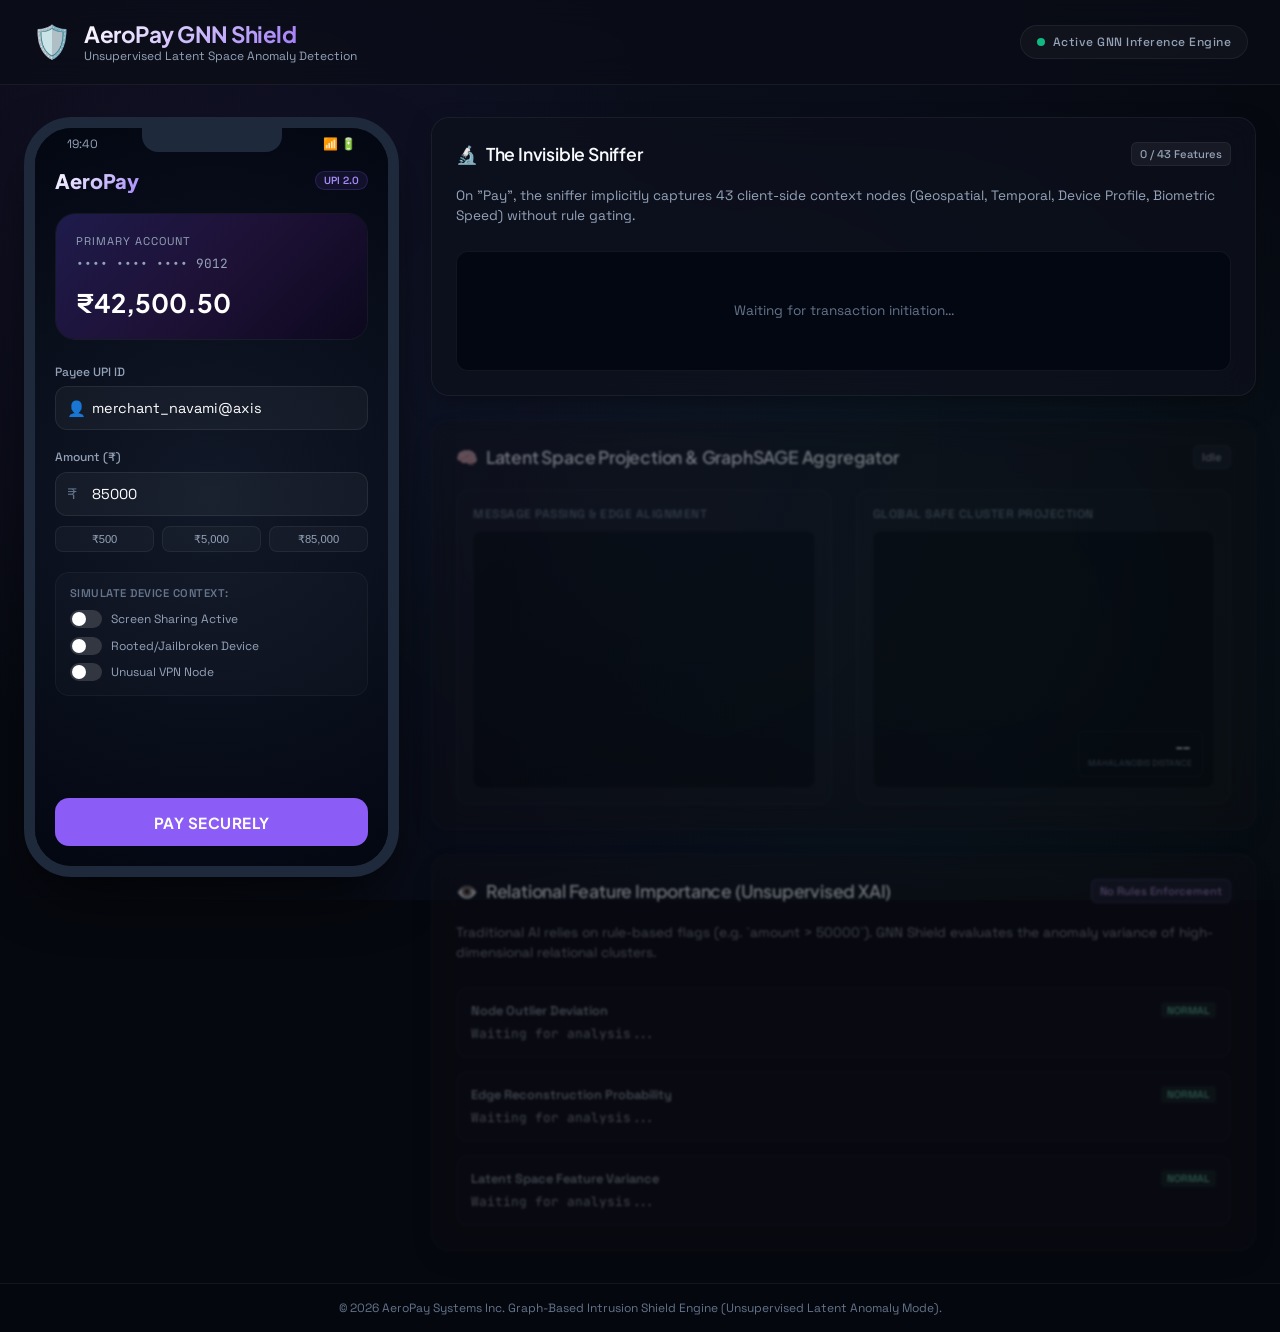
<file: web/index.html>
<!DOCTYPE html>
<html lang="en">
<head>
    <meta charset="UTF-8">
    <meta name="viewport" content="width=device-width, initial-scale=1.0">
    <title>UPI Shield | Unsupervised GNN Engine</title>
    <!-- Google Fonts for premium typography -->
    <link rel="preconnect" href="https://fonts.googleapis.com">
    <link rel="preconnect" href="https://fonts.gstatic.com" crossorigin>
    <link href="https://fonts.googleapis.com/css2?family=Space+Grotesk:wght@300;400;500;600;700&family=Plus+Jakarta+Sans:wght@300;400;500;600;700;800&family=JetBrains+Mono:wght@400;500&display=swap" rel="stylesheet">
    <link rel="stylesheet" href="styles.css">
</head>
<body>
    <div class="glow-bg"></div>
    
    <header class="app-header">
        <div class="header-logo">
            <span class="logo-icon">🛡️</span>
            <div>
                <h1>AeroPay GNN Shield</h1>
                <p>Unsupervised Latent Space Anomaly Detection</p>
            </div>
        </div>
        <div class="engine-status">
            <span class="status-indicator pulsing"></span>
            <span class="status-text">Active GNN Inference Engine</span>
        </div>
    </header>

    <main class="main-container">
        <!-- LEFT: UPI Mobile Wallet Simulator -->
        <section class="wallet-column">
            <div class="phone-simulator">
                <div class="phone-notch"></div>
                <div class="phone-screen">
                    <!-- Top Status Bar -->
                    <div class="phone-status-bar">
                        <span class="time">19:40</span>
                        <div class="status-icons">
                            <span>📶</span>
                            <span>🔋</span>
                        </div>
                    </div>

                    <!-- Screen Content Container -->
                    <div class="screen-content active" id="wallet-screen">
                        <!-- AeroPay Logo -->
                        <div class="wallet-header">
                            <span class="wallet-brand">AeroPay</span>
                            <span class="wallet-badge">UPI 2.0</span>
                        </div>

                        <!-- Card/Balance display -->
                        <div class="balance-card">
                            <div class="card-bg-gradient"></div>
                            <div class="card-details">
                                <span class="card-label">Primary Account</span>
                                <span class="card-num">•••• •••• •••• 9012</span>
                                <h3 class="balance-amount">₹42,500.50</h3>
                            </div>
                        </div>

                        <!-- UPI Transaction Form -->
                        <form id="upi-payment-form" class="upi-form">
                            <div class="input-group">
                                <label for="upi-id">Payee UPI ID</label>
                                <div class="input-wrapper">
                                    <span class="input-icon">👤</span>
                                    <input type="text" id="upi-id" placeholder="name@bank or merchant_id" required value="merchant_navami@axis">
                                </div>
                            </div>

                            <div class="input-group">
                                <label for="txn-amount">Amount (₹)</label>
                                <div class="input-wrapper">
                                    <span class="input-icon">₹</span>
                                    <input type="number" id="txn-amount" min="1" max="1000000" placeholder="0.00" required value="85000">
                                </div>
                                <div class="quick-amounts">
                                    <button type="button" class="btn-quick" data-amount="500">₹500</button>
                                    <button type="button" class="btn-quick" data-amount="5000">₹5,000</button>
                                    <button type="button" class="btn-quick" data-amount="85000">₹85,000</button>
                                </div>
                            </div>

                            <div class="threat-sim-box">
                                <span class="sim-label">Simulate Device Context:</span>
                                <div class="checkbox-group">
                                    <label class="toggle-switch">
                                        <input type="checkbox" id="sim-screen-share">
                                        <span class="slider"></span>
                                        <span class="label-text">Screen Sharing Active</span>
                                    </label>
                                    <label class="toggle-switch">
                                        <input type="checkbox" id="sim-root-status">
                                        <span class="slider"></span>
                                        <span class="label-text">Rooted/Jailbroken Device</span>
                                    </label>
                                    <label class="toggle-switch">
                                        <input type="checkbox" id="sim-vpn">
                                        <span class="slider"></span>
                                        <span class="label-text">Unusual VPN Node</span>
                                    </label>
                                </div>
                            </div>

                            <button type="submit" class="btn-pay" id="pay-btn">
                                <span class="btn-text">PAY SECURELY</span>
                                <span class="btn-glow"></span>
                            </button>
                        </form>
                    </div>

                    <!-- Screen: Sniffing / Scanning State -->
                    <div class="screen-content" id="processing-screen">
                        <div class="processing-loader">
                            <div class="spinner-outer"></div>
                            <div class="spinner-inner"></div>
                            <span class="spinner-icon">🛡️</span>
                        </div>
                        <h3>Analyzing Transaction</h3>
                        <p class="process-step-text">Initiating Sniffer Protocols...</p>
                        
                        <div class="mobile-terminal-preview">
                            <div class="terminal-header">
                                <span class="term-dot red"></span>
                                <span class="term-dot yellow"></span>
                                <span class="term-dot green"></span>
                                <span class="term-title">sniffer_daemon.log</span>
                            </div>
                            <div class="terminal-body" id="mobile-log-stream">
                                <!-- Logs will stream here -->
                            </div>
                        </div>
                    </div>

                    <!-- Screen: Verdict View -->
                    <div class="screen-content" id="verdict-screen">
                        <div class="verdict-card">
                            <div class="verdict-icon-container" id="verdict-icon-bg">
                                <span class="verdict-large-icon" id="verdict-icon">✓</span>
                            </div>
                            <h2 class="verdict-title" id="verdict-title">Transaction Authorized</h2>
                            <p class="verdict-desc" id="verdict-desc">Success: Embedding verified within Global Safe Cluster.</p>
                            
                            <div class="verdict-meta">
                                <div class="meta-row">
                                    <span>Txn ID:</span>
                                    <strong id="verdict-txn-id">TXN-493A27DF</strong>
                                </div>
                                <div class="meta-row">
                                    <span>GNN Risk:</span>
                                    <strong id="verdict-risk-pct">12.4%</strong>
                                </div>
                            </div>

                            <button class="btn-reset" id="reset-btn">Done</button>
                        </div>
                    </div>
                </div>
            </div>
        </section>

        <!-- RIGHT: GNN Adaptive Shield Monitor -->
        <section class="dashboard-column">
            <!-- Glass Card: Sniffer Diagnostics -->
            <article class="glass-card" id="sniffer-card">
                <div class="card-header">
                    <h3><span class="card-icon">🔬</span>The Invisible Sniffer</h3>
                    <span class="badge" id="features-counter">0 / 43 Features</span>
                </div>
                <div class="sniffer-grid-container">
                    <p class="section-desc">On "Pay", the sniffer implicitly captures 43 client-side context nodes (Geospatial, Temporal, Device Profile, Biometric Speed) without rule gating.</p>
                    <div class="sniffer-log-wrapper">
                        <div class="terminal-body" id="main-log-stream">
                            <div class="empty-terminal-msg">Waiting for transaction initiation...</div>
                        </div>
                    </div>
                </div>
            </article>

            <!-- Glass Card: Node Mapping & Embedding Projection -->
            <article class="glass-card disabled" id="mapping-card">
                <div class="card-header">
                    <h3><span class="card-icon">🧠</span>Latent Space Projection & GraphSAGE Aggregator</h3>
                    <div class="card-badge" id="aggregator-status">Idle</div>
                </div>
                <div class="mapping-grid">
                    <!-- Graph Network Animation -->
                    <div class="graph-animation-box">
                        <span class="sub-label">Message Passing & Edge Alignment</span>
                        <div class="canvas-wrapper">
                            <canvas id="network-canvas"></canvas>
                        </div>
                    </div>

                    <!-- Latent Space Cloud -->
                    <div class="latent-space-box">
                        <span class="sub-label">Global Safe Cluster Projection</span>
                        <div class="canvas-wrapper">
                            <canvas id="latent-space-canvas"></canvas>
                            <div class="latent-distance-overlay" id="distance-overlay">
                                <span class="dist-val">--</span>
                                <span class="dist-label">Mahalanobis Distance</span>
                            </div>
                        </div>
                    </div>
                </div>
            </article>

            <!-- Glass Card: Unsupervised Explainable AI Evidence -->
            <article class="glass-card disabled" id="xai-card">
                <div class="card-header">
                    <h3><span class="card-icon">👁️</span>Relational Feature Importance (Unsupervised XAI)</h3>
                    <span class="badge badge-accent">No Rules Enforcement</span>
                </div>
                <div class="xai-content">
                    <p class="section-desc">Traditional AI relies on rule-based flags (e.g. `amount > 50000`). GNN Shield evaluates the anomaly variance of high-dimensional relational clusters.</p>
                    
                    <div class="xai-metrics-container">
                        <!-- Metric 1: Node Outlier Distance -->
                        <div class="xai-metric-item" id="xai-node-outlier">
                            <div class="metric-top">
                                <span class="metric-label">Node Outlier Deviation</span>
                                <span class="metric-status success" id="xai-outlier-badge">Normal</span>
                            </div>
                            <p class="metric-text" id="xai-outlier-text">Waiting for analysis...</p>
                        </div>

                        <!-- Metric 2: Edge Reconstruction Loss -->
                        <div class="xai-metric-item" id="xai-edge-loss">
                            <div class="metric-top">
                                <span class="metric-label">Edge Reconstruction Probability</span>
                                <span class="metric-status success" id="xai-edge-badge">Normal</span>
                            </div>
                            <p class="metric-text" id="xai-edge-text">Waiting for analysis...</p>
                        </div>

                        <!-- Metric 3: Latent Space Deviation -->
                        <div class="xai-metric-item" id="xai-space-dev">
                            <div class="metric-top">
                                <span class="metric-label">Latent Space Feature Variance</span>
                                <span class="metric-status success" id="xai-variance-badge">Normal</span>
                            </div>
                            <p class="metric-text" id="xai-variance-text">Waiting for analysis...</p>
                        </div>
                    </div>
                </div>
            </article>
        </main>

        <footer class="app-footer">
            <p>© 2026 AeroPay Systems Inc. Graph-Based Intrusion Shield Engine (Unsupervised Latent Anomaly Mode).</p>
        </footer>

    <script src="script.js"></script>
</body>
</html>
</file>
<file: web/styles.css>
/* Modern CSS variables and reset */
:root {
    --bg-base: #06080f;
    --bg-card: rgba(13, 17, 28, 0.7);
    --border-color: rgba(255, 255, 255, 0.06);
    
    --color-primary: #8b5cf6; /* Cyber Purple */
    --color-primary-glow: rgba(139, 92, 246, 0.35);
    
    --color-safe: #10b981; /* Emerald Green */
    --color-safe-glow: rgba(16, 185, 129, 0.25);
    
    --color-threat: #ef4444; /* Cyber Crimson */
    --color-threat-glow: rgba(239, 68, 68, 0.25);
    
    --color-text-primary: #f8fafc;
    --color-text-secondary: #94a3b8;
    --color-text-muted: #64748b;
    
    --font-heading: 'Plus Jakarta Sans', system-ui, -apple-system, sans-serif;
    --font-body: 'Space Grotesk', system-ui, -apple-system, sans-serif;
    --font-mono: 'JetBrains Mono', monospace;
    
    --card-shadow: 0 10px 30px -10px rgba(0, 0, 0, 0.5);
    --glass-blur: blur(16px);
}

* {
    box-sizing: border-box;
    margin: 0;
    padding: 0;
}

body {
    background-color: var(--bg-base);
    color: var(--color-text-primary);
    font-family: var(--font-body);
    min-height: 100vh;
    display: flex;
    flex-direction: column;
    overflow-x: hidden;
    position: relative;
}

/* Background glowing particles simulation */
.glow-bg {
    position: fixed;
    top: 0;
    left: 0;
    width: 100vw;
    height: 100vh;
    background: 
        radial-gradient(circle at 10% 20%, rgba(139, 92, 246, 0.08) 0%, transparent 40%),
        radial-gradient(circle at 80% 70%, rgba(16, 185, 129, 0.05) 0%, transparent 45%),
        radial-gradient(circle at 50% 50%, rgba(15, 23, 42, 0.8) 0%, #06080f 100%);
    z-index: -2;
}

/* Header design */
.app-header {
    background: rgba(10, 14, 23, 0.7);
    backdrop-filter: var(--glass-blur);
    -webkit-backdrop-filter: var(--glass-blur);
    border-bottom: 1px solid var(--border-color);
    padding: 1.25rem 2rem;
    display: flex;
    justify-content: space-between;
    align-items: center;
    position: sticky;
    top: 0;
    z-index: 10;
}

.header-logo {
    display: flex;
    align-items: center;
    gap: 0.75rem;
}

.logo-icon {
    font-size: 2rem;
}

.header-logo h1 {
    font-family: var(--font-heading);
    font-size: 1.4rem;
    font-weight: 700;
    letter-spacing: -0.5px;
    background: linear-gradient(135deg, #fff 0%, var(--color-primary) 100%);
    -webkit-background-clip: text;
    -webkit-text-fill-color: transparent;
}

.header-logo p {
    font-size: 0.75rem;
    color: var(--color-text-secondary);
    font-family: var(--font-body);
}

.engine-status {
    background: rgba(255, 255, 255, 0.03);
    border: 1px solid var(--border-color);
    border-radius: 99px;
    padding: 0.5rem 1rem;
    display: flex;
    align-items: center;
    gap: 0.5rem;
}

.status-indicator {
    width: 8px;
    height: 8px;
    border-radius: 50%;
    background-color: var(--color-safe);
}

.status-indicator.pulsing {
    box-shadow: 0 0 0 0 rgba(16, 185, 129, 0.7);
    animation: pulse 1.6s infinite;
}

.status-text {
    font-size: 0.75rem;
    font-weight: 500;
    color: var(--color-text-secondary);
    letter-spacing: 0.5px;
}

/* Page Layout grid */
.main-container {
    flex: 1;
    max-width: 1400px;
    margin: 2rem auto;
    padding: 0 1.5rem;
    width: 100%;
    display: grid;
    grid-template-columns: 375px 1fr;
    gap: 2rem;
    align-items: start;
}

/* Right Dashboard Cards Layout */
.dashboard-column {
    display: grid;
    grid-template-columns: 1fr;
    gap: 1.5rem;
}

/* Glassmorphic cards */
.glass-card {
    background: var(--bg-card);
    backdrop-filter: var(--glass-blur);
    -webkit-backdrop-filter: var(--glass-blur);
    border: 1px solid var(--border-color);
    border-radius: 18px;
    padding: 1.5rem;
    box-shadow: var(--card-shadow);
    transition: all 0.4s cubic-bezier(0.16, 1, 0.3, 1);
    position: relative;
    overflow: hidden;
}

.glass-card:not(.disabled):hover {
    border-color: rgba(139, 92, 246, 0.2);
    box-shadow: 0 15px 35px -10px rgba(0, 0, 0, 0.6), 0 0 20px -5px rgba(139, 92, 246, 0.1);
}

.glass-card.disabled {
    opacity: 0.4;
    pointer-events: none;
    filter: blur(1px) grayscale(40%);
}

.card-header {
    display: flex;
    justify-content: space-between;
    align-items: center;
    margin-bottom: 1.25rem;
}

.card-header h3 {
    font-family: var(--font-heading);
    font-size: 1.1rem;
    font-weight: 600;
    display: flex;
    align-items: center;
    gap: 0.5rem;
    letter-spacing: -0.2px;
}

.badge {
    background: rgba(255, 255, 255, 0.05);
    border: 1px solid var(--border-color);
    border-radius: 6px;
    font-size: 0.7rem;
    padding: 0.25rem 0.5rem;
    font-weight: 500;
    color: var(--color-text-secondary);
}

.badge-accent {
    background: rgba(139, 92, 246, 0.15);
    border-color: rgba(139, 92, 246, 0.3);
    color: #c084fc;
}

.card-badge {
    background: rgba(255, 255, 255, 0.05);
    border: 1px solid var(--border-color);
    border-radius: 6px;
    font-size: 0.7rem;
    padding: 0.25rem 0.5rem;
    font-weight: 500;
    color: var(--color-text-secondary);
}

.red-badge {
    background: rgba(239, 68, 68, 0.15) !important;
    border-color: rgba(239, 68, 68, 0.3) !important;
    color: #f87171 !important;
}

.green-badge {
    background: rgba(16, 185, 129, 0.15) !important;
    border-color: rgba(16, 185, 129, 0.3) !important;
    color: #34d399 !important;
}

.section-desc {
    font-size: 0.85rem;
    color: var(--color-text-secondary);
    line-height: 1.5;
    margin-bottom: 1rem;
}

/* Phone simulator layout */
.phone-simulator {
    width: 375px;
    height: 760px;
    background: #020306;
    border: 11px solid #1e293b;
    border-radius: 48px;
    box-shadow: 0 25px 60px -15px rgba(0, 0, 0, 0.8), 0 0 3px 2px rgba(255, 255, 255, 0.05) inset;
    position: sticky;
    top: 100px;
    overflow: hidden;
}

.phone-notch {
    width: 140px;
    height: 24px;
    background: #1e293b;
    position: absolute;
    top: 0;
    left: 50%;
    transform: translateX(-50%);
    border-bottom-left-radius: 16px;
    border-bottom-right-radius: 16px;
    z-index: 5;
}

.phone-screen {
    width: 100%;
    height: 100%;
    position: relative;
    padding: 2.5rem 1.25rem 1.25rem 1.25rem;
    display: flex;
    flex-direction: column;
    background: radial-gradient(circle at center, #111827 0%, #030712 100%);
}

.phone-status-bar {
    position: absolute;
    top: 8px;
    left: 2rem;
    right: 2rem;
    display: flex;
    justify-content: space-between;
    align-items: center;
    font-size: 0.75rem;
    color: var(--color-text-secondary);
    z-index: 4;
}

.screen-content {
    display: none;
    flex: 1;
    flex-direction: column;
    animation: screenFade 0.35s ease-out forwards;
}

.screen-content.active {
    display: flex;
}

/* Active Wallet view */
.wallet-header {
    display: flex;
    justify-content: space-between;
    align-items: center;
    margin-bottom: 1.25rem;
}

.wallet-brand {
    font-family: var(--font-heading);
    font-weight: 800;
    font-size: 1.25rem;
    background: linear-gradient(135deg, #fff 0%, #a78bfa 100%);
    -webkit-background-clip: text;
    -webkit-text-fill-color: transparent;
}

.wallet-badge {
    background: rgba(139, 92, 246, 0.1);
    color: #a78bfa;
    border: 1px solid rgba(139, 92, 246, 0.2);
    border-radius: 99px;
    font-size: 0.65rem;
    padding: 0.15rem 0.5rem;
    font-weight: 600;
}

.balance-card {
    border-radius: 20px;
    padding: 1.25rem;
    position: relative;
    overflow: hidden;
    margin-bottom: 1.5rem;
    border: 1px solid rgba(255, 255, 255, 0.05);
}

.card-bg-gradient {
    position: absolute;
    top: 0;
    left: 0;
    width: 100%;
    height: 100%;
    background: linear-gradient(135deg, #1e1b4b 0%, #1e1136 50%, #0c081e 100%);
    z-index: 1;
}

.card-details {
    position: relative;
    z-index: 2;
    display: flex;
    flex-direction: column;
    gap: 0.35rem;
}

.card-label {
    font-size: 0.7rem;
    color: var(--color-text-secondary);
    text-transform: uppercase;
    letter-spacing: 1px;
}

.card-num {
    font-family: var(--font-mono);
    font-size: 0.8rem;
    color: var(--color-text-secondary);
    margin-top: 0.1rem;
}

.balance-amount {
    font-family: var(--font-heading);
    font-size: 1.6rem;
    font-weight: 700;
    color: #fff;
    margin-top: 0.5rem;
}

/* Pay Form */
.upi-form {
    display: flex;
    flex-direction: column;
    gap: 1.2rem;
    flex: 1;
}

.input-group {
    display: flex;
    flex-direction: column;
    gap: 0.4rem;
}

.input-group label {
    font-size: 0.75rem;
    color: var(--color-text-secondary);
    font-weight: 500;
}

.input-wrapper {
    position: relative;
    display: flex;
    align-items: center;
}

.input-icon {
    position: absolute;
    left: 0.75rem;
    font-size: 0.95rem;
    color: var(--color-text-muted);
}

.input-wrapper input {
    width: 100%;
    background: rgba(255, 255, 255, 0.04);
    border: 1px solid rgba(255, 255, 255, 0.08);
    border-radius: 12px;
    padding: 0.75rem 0.75rem 0.75rem 2.25rem;
    color: #fff;
    font-family: var(--font-body);
    font-size: 0.9rem;
    transition: all 0.3s;
}

.input-wrapper input:focus {
    outline: none;
    border-color: var(--color-primary);
    background: rgba(255, 255, 255, 0.07);
    box-shadow: 0 0 10px rgba(139, 92, 246, 0.15);
}

.quick-amounts {
    display: flex;
    gap: 0.5rem;
    margin-top: 0.25rem;
}

.btn-quick {
    flex: 1;
    background: rgba(255, 255, 255, 0.03);
    border: 1px solid rgba(255, 255, 255, 0.06);
    border-radius: 8px;
    padding: 0.35rem 0;
    color: var(--color-text-secondary);
    font-size: 0.7rem;
    font-weight: 500;
    cursor: pointer;
    transition: all 0.2s;
}

.btn-quick:hover {
    background: rgba(255, 255, 255, 0.08);
    color: #fff;
    border-color: rgba(255, 255, 255, 0.15);
}

/* Sim context switches */
.threat-sim-box {
    background: rgba(255, 255, 255, 0.02);
    border: 1px solid rgba(255, 255, 255, 0.04);
    border-radius: 14px;
    padding: 0.85rem;
}

.sim-label {
    display: block;
    font-size: 0.7rem;
    font-weight: 600;
    color: var(--color-text-muted);
    text-transform: uppercase;
    letter-spacing: 0.5px;
    margin-bottom: 0.6rem;
}

.checkbox-group {
    display: flex;
    flex-direction: column;
    gap: 0.55rem;
}

.toggle-switch {
    display: flex;
    align-items: center;
    gap: 0.6rem;
    cursor: pointer;
    user-select: none;
}

.toggle-switch input {
    display: none;
}

.slider {
    position: relative;
    width: 32px;
    height: 18px;
    background-color: rgba(255, 255, 255, 0.15);
    border-radius: 18px;
    transition: .3s;
}

.slider:before {
    position: absolute;
    content: "";
    height: 14px;
    width: 14px;
    left: 2px;
    bottom: 2px;
    background-color: white;
    border-radius: 50%;
    transition: .3s;
}

.toggle-switch input:checked + .slider {
    background-color: var(--color-primary);
}

.toggle-switch input:checked + .slider:before {
    transform: translateX(14px);
}

.label-text {
    font-size: 0.75rem;
    color: var(--color-text-secondary);
}

/* Pay Button */
.btn-pay {
    position: relative;
    background: var(--color-primary);
    border: none;
    border-radius: 14px;
    padding: 0.9rem;
    color: #fff;
    font-family: var(--font-heading);
    font-weight: 700;
    font-size: 0.95rem;
    letter-spacing: 0.5px;
    cursor: pointer;
    overflow: hidden;
    transition: all 0.3s;
    margin-top: auto;
}

.btn-pay:hover {
    transform: translateY(-2px);
    box-shadow: 0 10px 20px -5px var(--color-primary-glow);
}

.btn-pay:active {
    transform: translateY(0);
}

.btn-glow {
    position: absolute;
    top: 0;
    left: -100%;
    width: 100%;
    height: 100%;
    background: linear-gradient(
        90deg,
        transparent,
        rgba(255, 255, 255, 0.2),
        transparent
    );
    transition: 0.5s;
}

.btn-pay:hover .btn-glow {
    left: 100%;
    transition: 0.6s ease-in-out;
}

/* Processing view styling */
.processing-loader {
    display: flex;
    justify-content: center;
    align-items: center;
    position: relative;
    width: 100px;
    height: 100px;
    margin: 2.5rem auto 1.5rem auto;
}

.spinner-outer {
    position: absolute;
    width: 100%;
    height: 100%;
    border: 3px solid transparent;
    border-top-color: var(--color-primary);
    border-bottom-color: var(--color-primary);
    border-radius: 50%;
    animation: rotateOuter 1.5s linear infinite;
}

.spinner-inner {
    position: absolute;
    width: 80%;
    height: 80%;
    border: 3px solid transparent;
    border-left-color: #f472b6;
    border-right-color: #f472b6;
    border-radius: 50%;
    animation: rotateInner 1.2s linear infinite reverse;
}

.spinner-icon {
    font-size: 1.8rem;
    animation: heartbeat 1.5s ease-in-out infinite;
}

#processing-screen h3 {
    text-align: center;
    font-family: var(--font-heading);
    font-weight: 700;
    margin-bottom: 0.25rem;
}

.process-step-text {
    text-align: center;
    font-size: 0.8rem;
    color: var(--color-text-secondary);
    margin-bottom: 1.5rem;
    font-family: var(--font-mono);
}

.mobile-terminal-preview {
    background: rgba(0, 0, 0, 0.4);
    border: 1px solid rgba(255, 255, 255, 0.05);
    border-radius: 12px;
    flex: 1;
    overflow: hidden;
    display: flex;
    flex-direction: column;
}

.terminal-header {
    background: rgba(255, 255, 255, 0.03);
    padding: 0.4rem 0.6rem;
    border-bottom: 1px solid rgba(255, 255, 255, 0.04);
    display: flex;
    align-items: center;
    gap: 0.35rem;
}

.term-dot {
    width: 6px;
    height: 6px;
    border-radius: 50%;
}

.term-dot.red { background-color: #ef4444; }
.term-dot.yellow { background-color: #f59e0b; }
.term-dot.green { background-color: #10b981; }

.term-title {
    font-size: 0.6rem;
    color: var(--color-text-muted);
    font-family: var(--font-mono);
    margin-left: 0.25rem;
}

.terminal-body {
    padding: 0.75rem;
    font-family: var(--font-mono);
    font-size: 0.7rem;
    line-height: 1.4;
    overflow-y: auto;
    flex: 1;
    color: #10b981;
}

/* Sniffer card diagnostics main view */
.sniffer-grid-container {
    display: flex;
    flex-direction: column;
    gap: 0.5rem;
}

.sniffer-log-wrapper {
    height: 120px;
    border-radius: 12px;
    background-color: #030712;
    border: 1px solid var(--border-color);
    display: flex;
    flex-direction: column;
    overflow: hidden;
}

.empty-terminal-msg {
    color: var(--color-text-muted);
    height: 100%;
    display: flex;
    justify-content: center;
    align-items: center;
    font-family: var(--font-body);
    font-size: 0.85rem;
}

/* Main log stream formatting */
.log-line {
    margin-bottom: 0.25rem;
    animation: logFade 0.25s ease-out forwards;
}

.log-line .timestamp {
    color: var(--color-text-muted);
    margin-right: 0.4rem;
}

.log-line .success-term { color: var(--color-safe); }
.log-line .warning-term { color: #f59e0b; }
.log-line .error-term { color: var(--color-threat); }
.log-line .dim-term { color: var(--color-text-muted); }

/* Latent Space Projection & GraphSAGE Aggregator Layout */
.mapping-grid {
    display: grid;
    grid-template-columns: 1fr 1fr;
    gap: 1.5rem;
}

@media (max-width: 900px) {
    .mapping-grid {
        grid-template-columns: 1fr;
    }
}

.graph-animation-box, .latent-space-box {
    background: rgba(255, 255, 255, 0.015);
    border: 1px solid rgba(255, 255, 255, 0.03);
    border-radius: 14px;
    padding: 1rem;
    display: flex;
    flex-direction: column;
    gap: 0.6rem;
}

.sub-label {
    font-size: 0.75rem;
    font-weight: 600;
    color: var(--color-text-muted);
    text-transform: uppercase;
    letter-spacing: 0.5px;
}

.canvas-wrapper {
    position: relative;
    width: 100%;
    aspect-ratio: 4 / 3;
    border-radius: 8px;
    overflow: hidden;
    background-color: #03060f;
    border: 1px solid rgba(255, 255, 255, 0.04);
}

.canvas-wrapper canvas {
    position: absolute;
    top: 0;
    left: 0;
    width: 100%;
    height: 100%;
    display: block;
}

.latent-distance-overlay {
    position: absolute;
    bottom: 10px;
    right: 10px;
    background: rgba(3, 6, 15, 0.85);
    border: 1px solid var(--border-color);
    border-radius: 6px;
    padding: 0.4rem 0.6rem;
    display: flex;
    flex-direction: column;
    align-items: flex-end;
    backdrop-filter: blur(4px);
}

.dist-val {
    font-family: var(--font-mono);
    font-size: 0.9rem;
    font-weight: 700;
    color: #fff;
}

.dist-label {
    font-size: 0.55rem;
    color: var(--color-text-muted);
    text-transform: uppercase;
}

/* XAI Metrics */
.xai-content {
    display: flex;
    flex-direction: column;
    gap: 0.5rem;
}

.xai-metrics-container {
    display: flex;
    flex-direction: column;
    gap: 0.85rem;
}

.xai-metric-item {
    background: rgba(255, 255, 255, 0.015);
    border: 1px solid rgba(255, 255, 255, 0.03);
    border-radius: 12px;
    padding: 0.85rem;
    transition: all 0.3s;
}

.xai-metric-item.anomaly-alert {
    border-color: rgba(239, 68, 68, 0.2);
    background: rgba(239, 68, 68, 0.02);
}

.metric-top {
    display: flex;
    justify-content: space-between;
    align-items: center;
    margin-bottom: 0.4rem;
}

.metric-label {
    font-size: 0.8rem;
    font-weight: 600;
    color: var(--color-text-secondary);
}

.metric-status {
    font-size: 0.65rem;
    padding: 0.1rem 0.4rem;
    border-radius: 4px;
    font-weight: 600;
    text-transform: uppercase;
}

.metric-status.success {
    background: rgba(16, 185, 129, 0.15);
    color: #34d399;
}

.metric-status.danger {
    background: rgba(239, 68, 68, 0.15);
    color: #f87171;
}

.metric-text {
    font-family: var(--font-mono);
    font-size: 0.8rem;
    color: var(--color-text-secondary);
    line-height: 1.4;
}

/* Verdict screen details */
.verdict-card {
    flex: 1;
    display: flex;
    flex-direction: column;
    align-items: center;
    justify-content: center;
    text-align: center;
    padding: 1.5rem 0.5rem;
}

.verdict-icon-container {
    width: 68px;
    height: 68px;
    border-radius: 50%;
    display: flex;
    align-items: center;
    justify-content: center;
    margin-bottom: 1.25rem;
}

.verdict-icon-container.success-mode {
    background: rgba(16, 185, 129, 0.1);
    border: 2px solid var(--color-safe);
    box-shadow: 0 0 20px rgba(16, 185, 129, 0.2);
}

.verdict-icon-container.danger-mode {
    background: rgba(239, 68, 68, 0.1);
    border: 2px solid var(--color-threat);
    box-shadow: 0 0 20px rgba(239, 68, 68, 0.2);
}

.verdict-large-icon {
    font-size: 2.2rem;
    font-weight: 700;
}

.verdict-icon-container.success-mode .verdict-large-icon {
    color: var(--color-safe);
}

.verdict-icon-container.danger-mode .verdict-large-icon {
    color: var(--color-threat);
}

.verdict-title {
    font-family: var(--font-heading);
    font-size: 1.25rem;
    font-weight: 700;
    margin-bottom: 0.5rem;
}

.verdict-desc {
    font-size: 0.8rem;
    color: var(--color-text-secondary);
    line-height: 1.4;
    margin-bottom: 1.5rem;
    max-width: 240px;
}

.verdict-meta {
    width: 100%;
    background: rgba(255, 255, 255, 0.02);
    border: 1px solid rgba(255, 255, 255, 0.04);
    border-radius: 12px;
    padding: 0.75rem 1rem;
    margin-bottom: 1.75rem;
    display: flex;
    flex-direction: column;
    gap: 0.4rem;
}

.meta-row {
    display: flex;
    justify-content: space-between;
    font-size: 0.75rem;
}

.meta-row span {
    color: var(--color-text-muted);
}

.meta-row strong {
    font-family: var(--font-mono);
    color: #fff;
}

.btn-reset {
    width: 100%;
    background: rgba(255, 255, 255, 0.05);
    border: 1px solid rgba(255, 255, 255, 0.1);
    border-radius: 12px;
    padding: 0.75rem;
    color: #fff;
    font-family: var(--font-heading);
    font-weight: 600;
    font-size: 0.85rem;
    cursor: pointer;
    transition: all 0.2s;
}

.btn-reset:hover {
    background: rgba(255, 255, 255, 0.1);
    border-color: rgba(255, 255, 255, 0.2);
}

/* Footer layout */
.app-footer {
    border-top: 1px solid var(--border-color);
    background-color: rgba(6, 8, 15, 0.8);
    text-align: center;
    padding: 1rem;
    font-size: 0.75rem;
    color: var(--color-text-muted);
    margin-top: auto;
}

/* Keyframe animations */
@keyframes pulse {
    0% {
        box-shadow: 0 0 0 0 rgba(16, 185, 129, 0.7);
    }
    70% {
        box-shadow: 0 0 0 6px rgba(16, 185, 129, 0);
    }
    100% {
        box-shadow: 0 0 0 0 rgba(16, 185, 129, 0);
    }
}

@keyframes screenFade {
    from {
        opacity: 0;
        transform: scale(0.98);
    }
    to {
        opacity: 1;
        transform: scale(1);
    }
}

@keyframes rotateOuter {
    0% { transform: rotate(0deg); }
    100% { transform: rotate(360deg); }
}

@keyframes rotateInner {
    0% { transform: rotate(0deg); }
    100% { transform: rotate(360deg); }
}

@keyframes heartbeat {
    0% { transform: scale(1); }
    50% { transform: scale(1.1); }
    100% { transform: scale(1); }
}

@keyframes logFade {
    from {
        opacity: 0;
        transform: translateY(4px);
    }
    to {
        opacity: 1;
        transform: translateY(0);
    }
}
</file>
